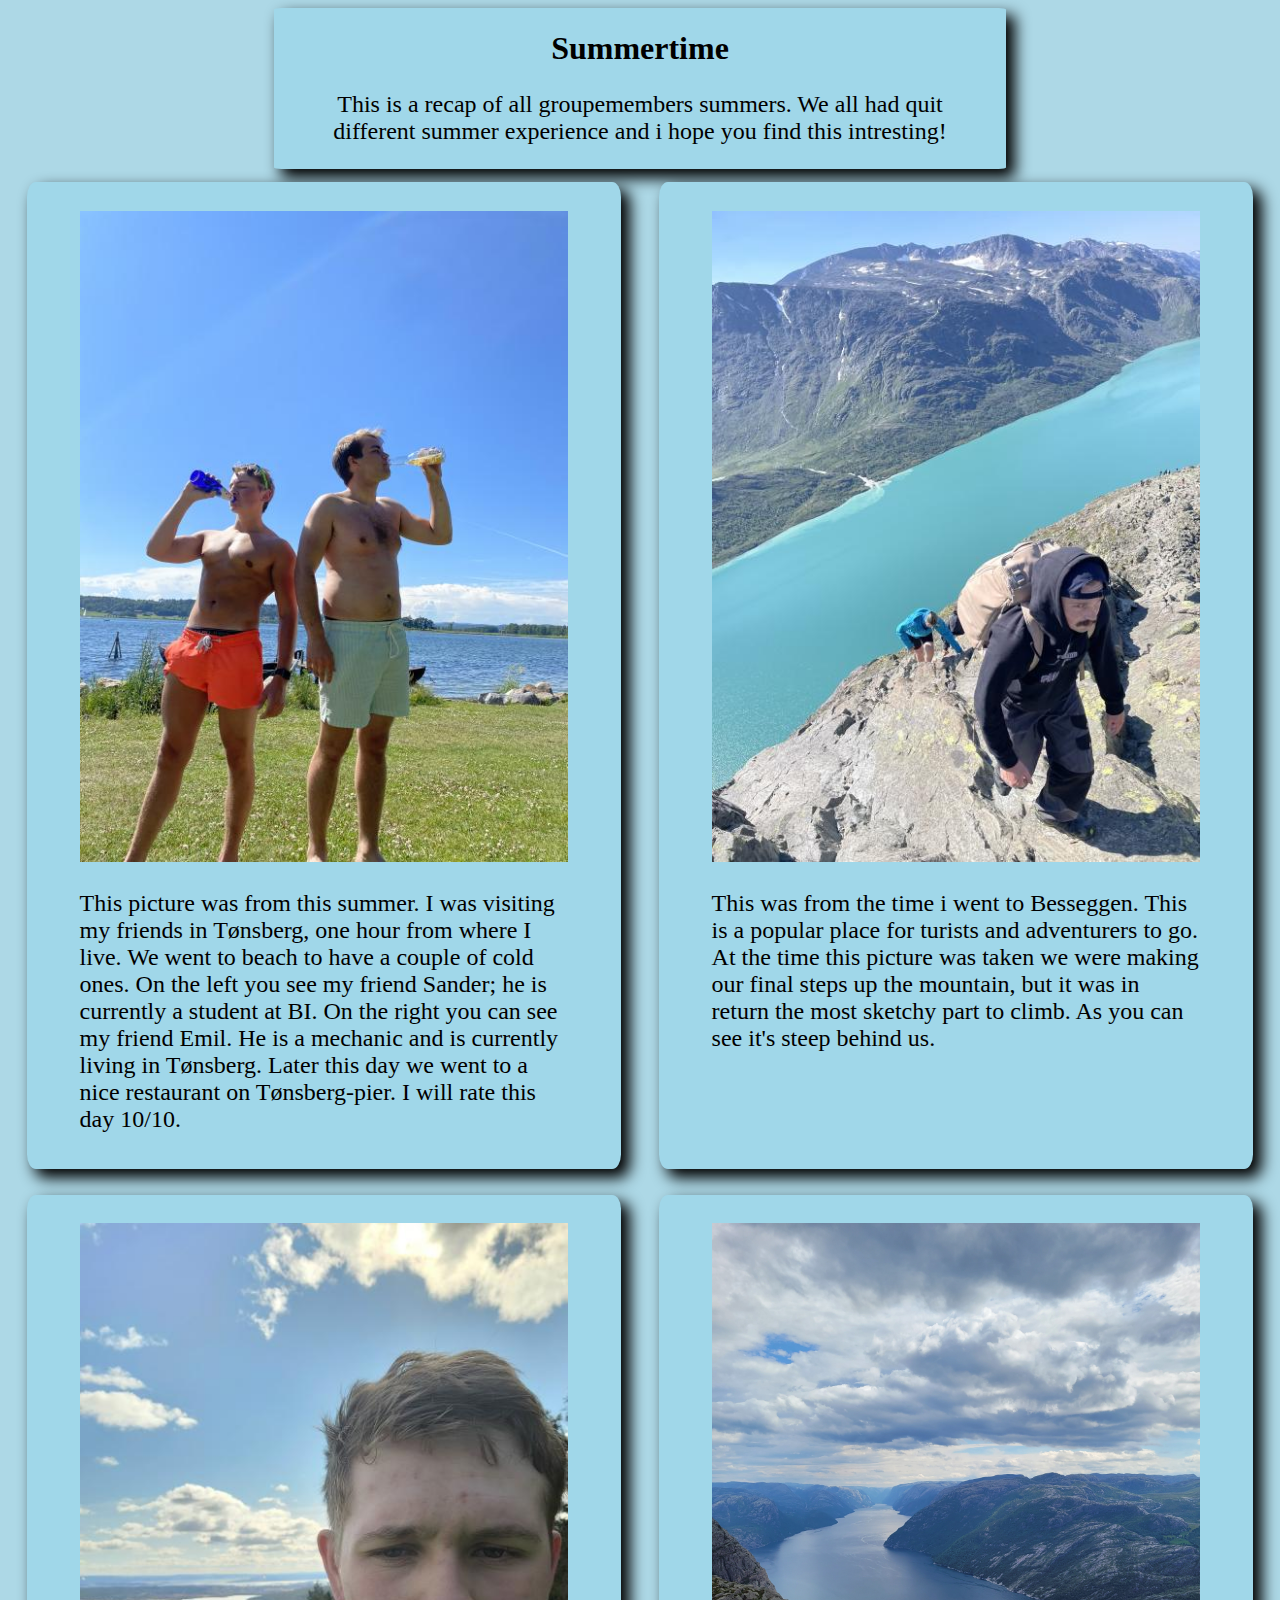
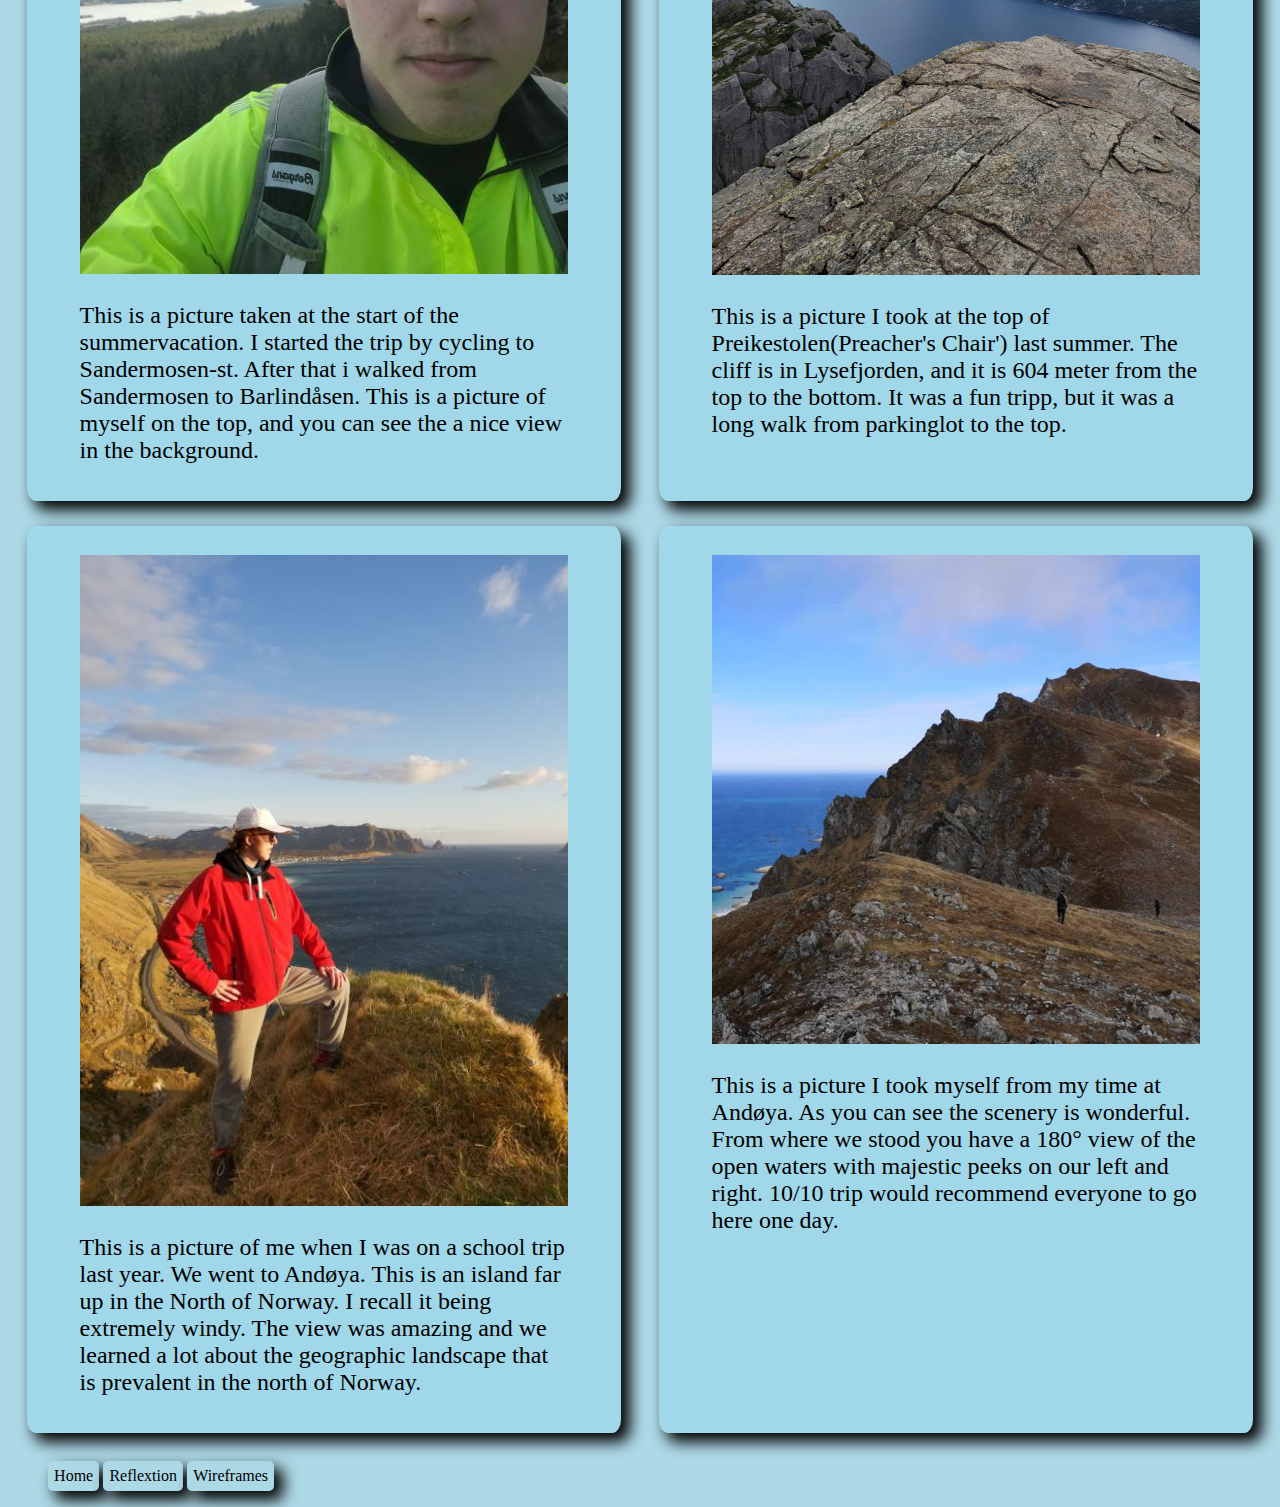
<file: index.html>
<!DOCTYPE html>
<html lang="en">
<head>
    <meta charset="UTF-8">
    <meta http-equiv="X-UA-Compatible" content="IE=edge">
    <meta name="viewport" content="width=device-width, initial-scale=1.0">
    <title>Galleri</title>
    <link rel="stylesheet" media="screen and (min-device-width: 800px)" href="desktop.css"/>
    <link rel="stylesheet" media="screen and (max-device-width: 800px)" href="mobile.css"/>
</head>
<body>

    <div class="summertime">
        <h1>
            Summertime
        </h1>
        <p>
            This is a recap of all groupemembers summers. We all had quit different summer experience and i hope you find this intresting!
        </p>
    </div>
    <div class="Galleri">

        <div class="Galleribilde" id="bilde1">
            <figure>
                <picture>
                    <source media="(min-width:800px)" srcset="./bilder/BilderKosITøns.jpg">
                    <img src="./bilder/bilde2PåStranda.jpg" alt="picture from tøns">
                  </picture>
            <figcaption>
                <p>This picture was from this summer. I was visiting my friends in Tønsberg, one hour from where I live. We went to beach to 
                    have a couple of cold ones. On the left you see my friend Sander; he is currently a student at BI. On the right you can 
                    see my friend Emil. He is a mechanic and is currently living in Tønsberg. Later this day we went to a nice restaurant on 
                    Tønsberg-pier. I will rate this day 10/10.
                </p>
            </figcaption>
        </figure>
        </div>
        <div class="Galleribilde" id="bilde2">
            <figure>

                <picture>
                    <source media="(min-width:800px)" srcset="./bilder/BildePåBesseggen.jpg">
                    <img src="./bilder/bilde2påBesseggen.jpg" alt="Climbing Besseggen">
                </picture>

            <figcaption>
                <p>
                    This was from the time i went to Besseggen. This is a popular place for turists and adventurers to go.
                    At the time this picture was taken we were making our final steps up the mountain, but it was in return the most
                    sketchy part to climb. As you can see it's steep behind us.
                </p>
            </figcaption>
            </figure>
        </div>
        <div class="Galleribilde" id="bilde3">
            <figure>
                <picture>
                    <source media="(min-width:800px)" srcset="./bilder/BildeSivertPåTur.jpg">
                    <img src="./bilder/bilde2SivertPåSykkel.jpg" alt="cycling in Oslo">
                </picture>
            
            <figcaption>
                <p>
                    This is a picture taken at the start of the summervacation. I started the trip by cycling to Sandermosen-st. After that
                    i walked from Sandermosen to Barlindåsen. This is a picture of myself on the top, and you can see the a nice view in the background.
                </p>
            </figcaption>
            </figure>
        </div>
        <div class="Galleribilde" id="bilde4">
            <figure>
                <picture>
                    <source media="(min-width:800px)" srcset="./bilder/preikestolen.jpg">
                    <img src="./bilder/bildefraPreikestole.jpg" alt="preikestolen">
                </picture>
            
            <figcaption>
                <p>
                    This is a picture I took at the top of Preikestolen(Preacher's Chair') last summer. The cliff is in Lysefjorden,
                    and it is 604 meter from the top to the bottom. It was a fun tripp, but it was a long walk from parkinglot to the top.
                </p>
            </figcaption>
            </figure>
        </div>
        <div class="Galleribilde" id="bilde5">
            <figure>
                <picture>
                    <source media="(min-width:800px)" srcset="./bilder/EvenPåFjellet.jpg">
                    <img src="./bilder/Bilde2EvenPoser.jpg" alt="Andøya">
                </picture>
            
            <figcaption>
                <p>
                    This is a picture of me when I was on a school trip last year. We went to Andøya. This is an island far up in the North of Norway. 
                    I recall it being extremely windy. 
                    The view was amazing and we learned a lot about the geographic landscape that is prevalent in the north of Norway.
                </p>
            </figcaption>
            </figure>
        </div>
        <div class="Galleribilde" id="bilde6">
            <figure>
                <picture>
                    <source media="(min-width:800px)" srcset="./bilder/EvenTarBildeAvAndøya.jpg">
                    <img src="./bilder/bilde2EvenLandskap.jpg" alt="Andøya landskap">
                </picture>
            
            <figcaption>
                <p>
                    This is a picture I took myself from my time at Andøya. As you can see the scenery is wonderful. 
                    From where we stood you have a 180° view of the open waters with majestic peeks on our left and right. 
                    10/10 trip would recommend everyone to go here one day.
                </p>
            </figcaption>
            </figure>
        </div>

    </div>

    <footer>
        <ul class="buttons">
                    <li><a class="button" href="index.html">Home</a></li>
                    <li><a class="button" href="reflextion.html">Reflextion</a></li>
                    <li><a class="button" href="wireframes.html">Wireframes</a></li>
        </ul>
    </footer>
</body>
</html>
</file>
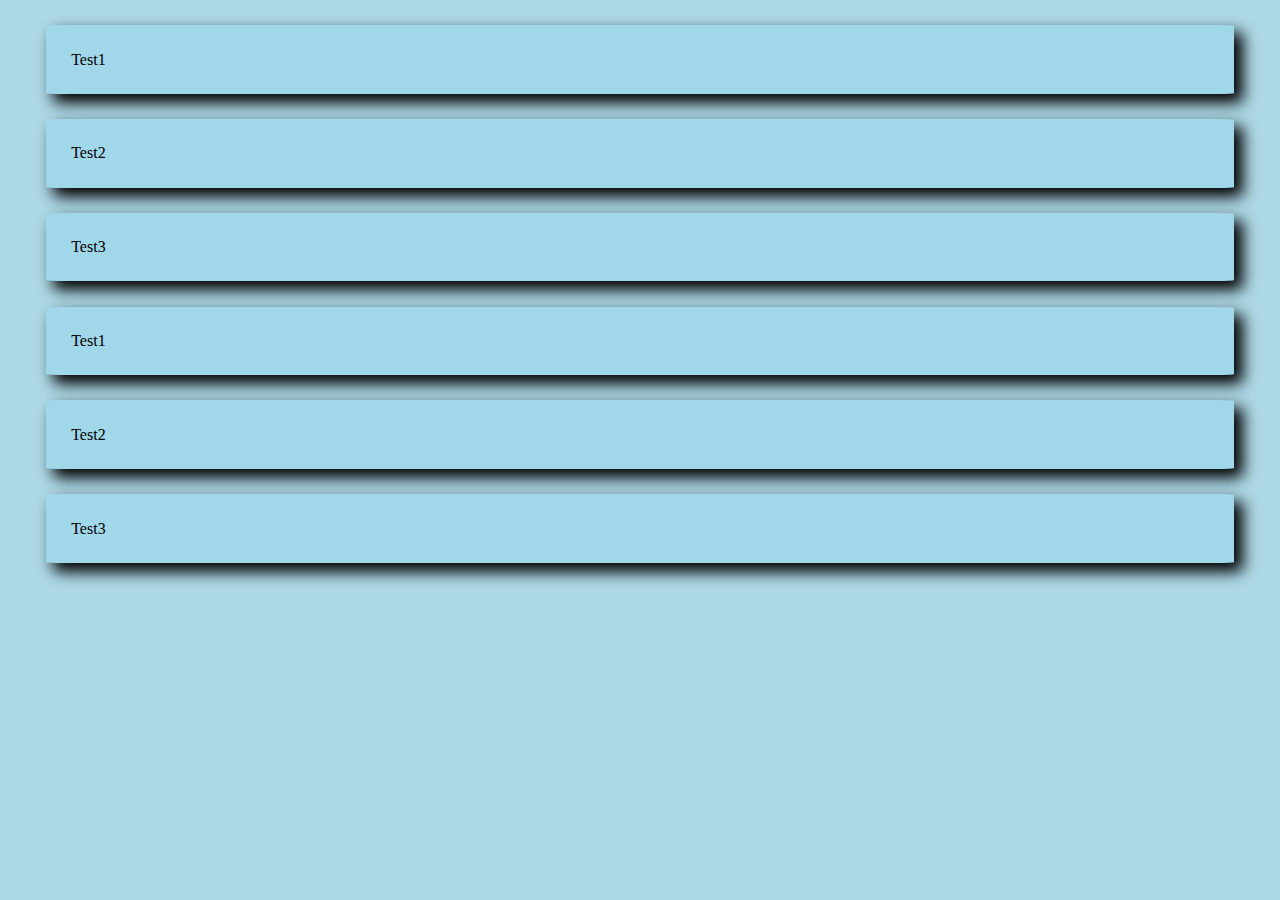
<file: galleri.html>
<!DOCTYPE html>
<html lang="en">
<head>
    <meta charset="UTF-8">
    <meta http-equiv="X-UA-Compatible" content="IE=edge">
    <meta name="viewport" content="width=device-width, initial-scale=1.0">
    <title>Galleri</title>
    <link rel="stylesheet" href="desktop.css">
</head>
<body>
    <main>

        <div class="Galleribilde" id="bilde1">Test1</div>
        <div class="Galleribilde" id="bilde2">Test2</div>
        <div class="Galleribilde" id="bilde3">Test3</div>
        <div class="Galleribilde" id="bilde4">Test1</div>
        <div class="Galleribilde" id="bilde5">Test2</div>
        <div class="Galleribilde" id="bilde6">Test3</div>

    </main>
</body>
</html>
</file>
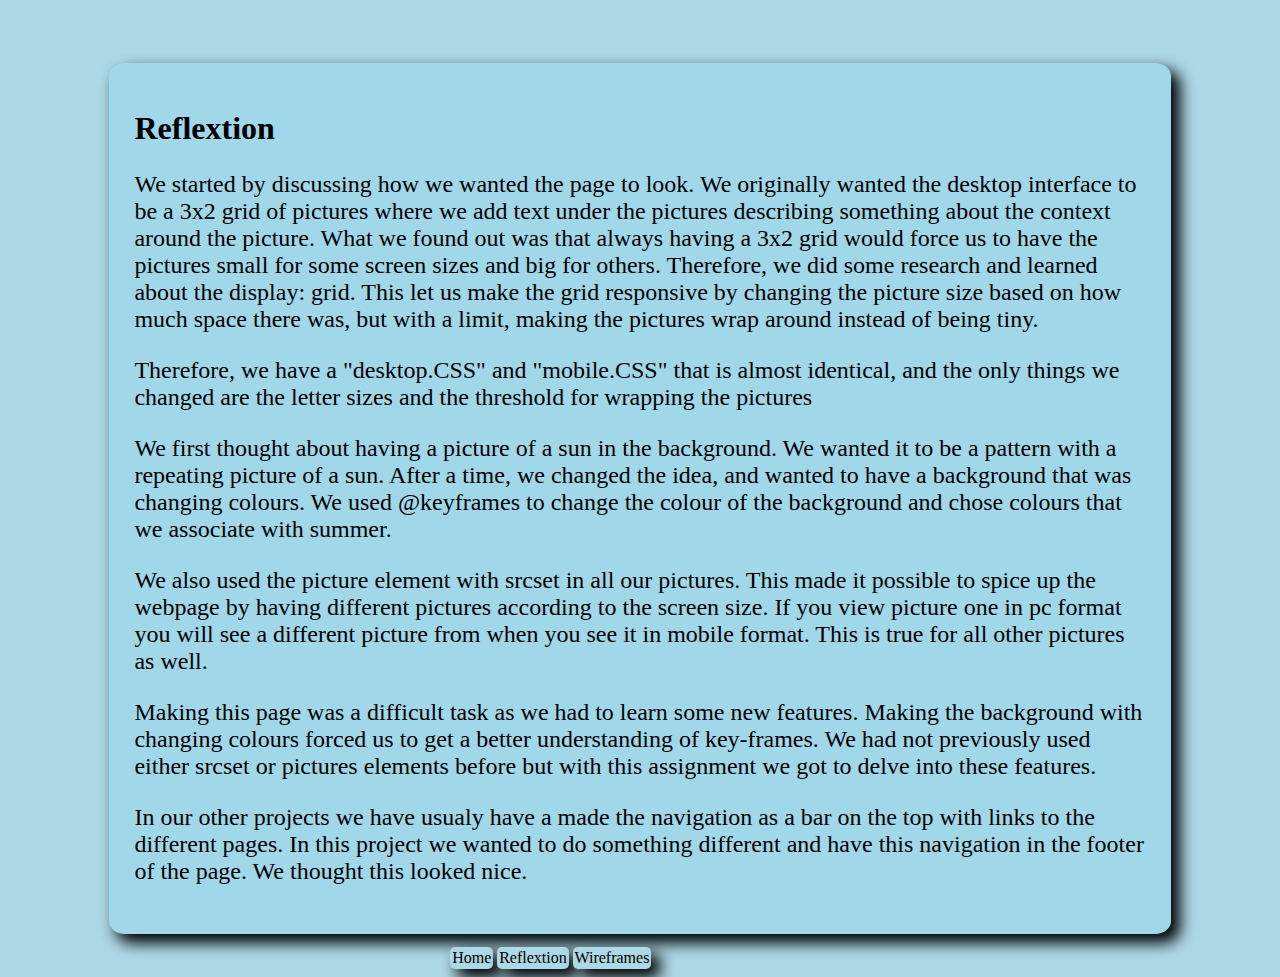
<file: reflextion.html>
<!DOCTYPE html>
<html lang="en">
<head>
    <meta charset="UTF-8">
    <meta http-equiv="X-UA-Compatible" content="IE=edge">
    <meta name="viewport" content="width=device-width, initial-scale=1.0">
    <title>Document</title>
    <link rel="stylesheet" media="screen and (min-device-width: 800px)" href="desktop.css"/>
    <link rel="stylesheet" media="screen and (max-device-width: 800px)" href="mobile.css"/>
</head>
<body>
    
    <div class="relfextion-text">
        <h1>Reflextion</h1>

        <p>
            We started by discussing how we wanted the page to look. We originally wanted the desktop interface to be a 
            3x2 grid of pictures where we add text under the pictures describing something about the context around the 
            picture. What we found out was that always having a 3x2 grid would force us to have the pictures small for 
            some screen sizes and big for others. Therefore, we did some research and learned about the display: grid. 
            This let us make the grid responsive by changing the picture size based on how much space there was, but with 
            a limit, making the pictures wrap around instead of being tiny. 
        </p>

        <p>
            Therefore, we have a "desktop.CSS" and "mobile.CSS" that is almost identical, and the only things we changed are 
            the letter sizes and the threshold for wrapping the pictures 
        </p>

        <p>
            We first thought about having a picture of a sun in the background. We wanted it to be a pattern with a 
            repeating picture of a sun. After a time, we changed the idea, and wanted to have a background that was changing 
            colours. We used @keyframes to change the colour of the background and chose colours that we associate with summer. 
        </p>

        <p>
            We also used the picture element with srcset in all our pictures. This made it possible to spice up the webpage 
            by having different pictures according to the screen size. If you view picture one in pc format you will see a 
            different picture from when you see it in mobile format. This is true for all other pictures as well. 
        </p>

        <p>
            Making this page was a difficult task as we had to learn some new features. Making the background with changing 
            colours forced us to get a better understanding of key-frames. We had not previously used either srcset or pictures 
            elements before but with this assignment we got to delve into these features. 
        </p>
    
        <p>
            In our other projects we have usualy have a made the navigation as a bar on the top with links to the different pages.
            In this project we wanted to do something different and have this navigation in the footer of the page. We thought this
            looked nice.
        </p>
    </div>
    <footer>
        <nav class="footer">
                    <a class="button" href="index.html">Home</a>
                    <a class="button" href="reflextion.html">Reflextion</a>
                    <a class="button" href="wireframes.html">Wireframes</a>
        </nav>
    </footer>
</body>
</html>
</file>
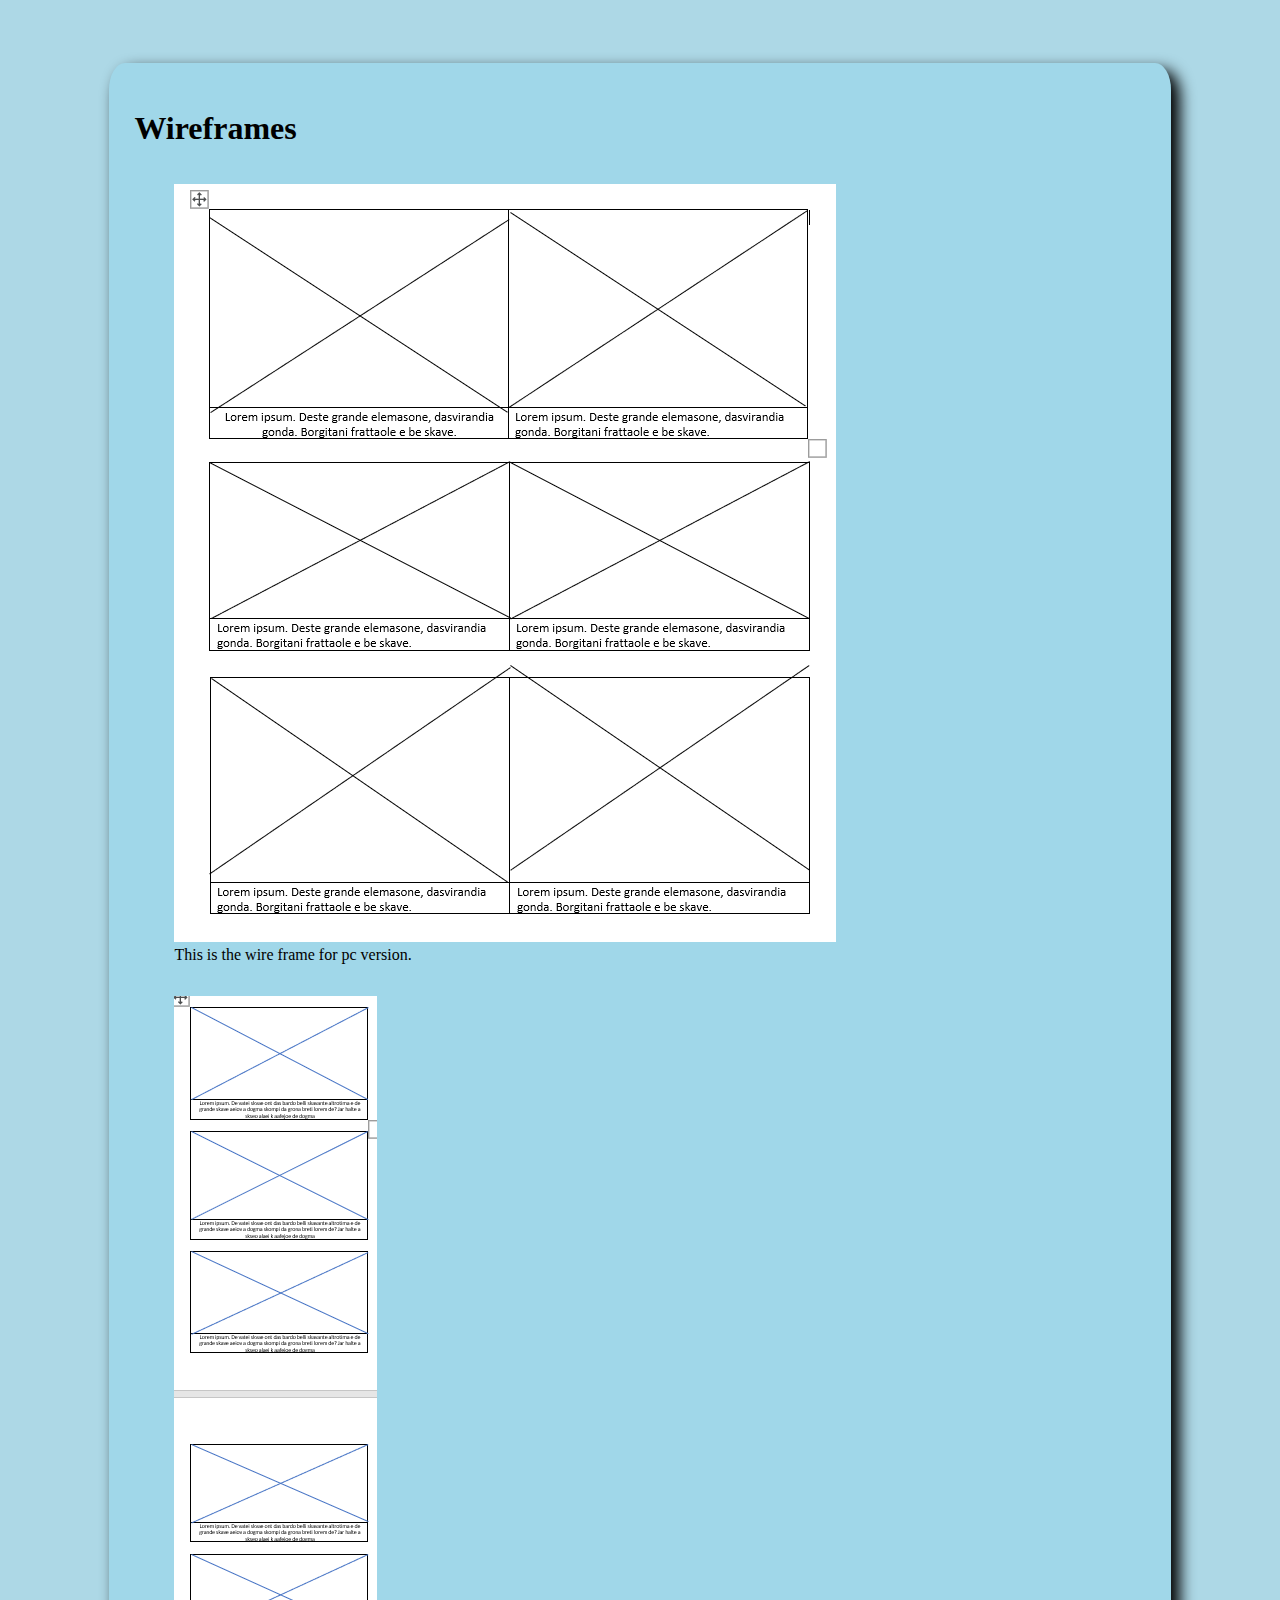
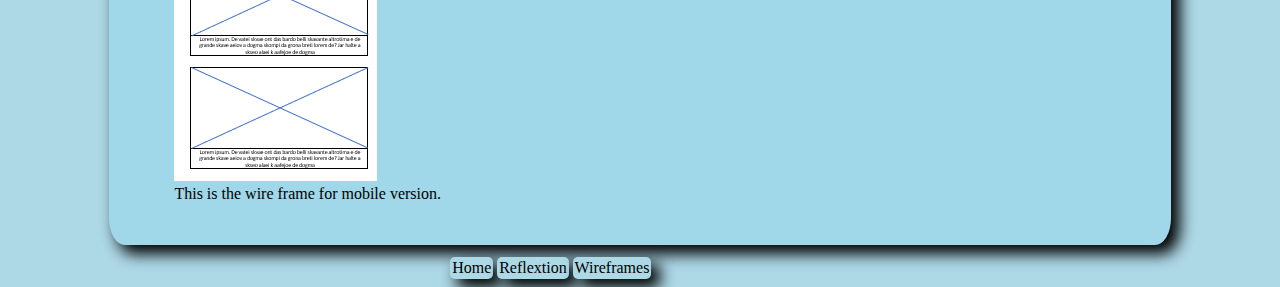
<file: wireframes.html>
<!DOCTYPE html>
<html lang="en">
<head>
    <meta charset="UTF-8">
    <meta http-equiv="X-UA-Compatible" content="IE=edge">
    <meta name="viewport" content="width=device-width, initial-scale=1.0">
    <title>Document</title>
    <link rel="stylesheet" media="screen and (min-device-width: 800px)" href="desktop.css"/>
    <link rel="stylesheet" media="screen and (max-device-width: 800px)" href="mobile.css"/>
</head>
<body>
    
<div class="card-wire">
    <h1>Wireframes</h1>
    <figure class="MakeInline">
    <img src="./bilder/Oblig2WireframePc.png" alt="Wire frame in Pc format">
        <figcaption>
            This is the wire frame for pc version.
        </figcaption>
    </figure>


    <figure class="MakeInline">
    <img src="./bilder/Oblig2WireframeMobil.png" alt="Wire frame for mobile format">
        <figcaption>
            This is the wire frame for mobile version.
        </figcaption>
    </figure>
</div>

    <footer>
        <nav class="footer">
                    <a class="button" href="index.html">Home</a>
                    <a class="button" href="reflextion.html">Reflextion</a>
                    <a class="button" href="wireframes.html">Wireframes</a>
        </nav>
    </footer>

</body>
</html>
</file>
<file: desktop.css>
body{
    background-color: white;
    background-color: lightblue;
    animation: colorchange 60s infinite;
}
.Galleri{
    display: grid;
    grid-gap: 0px;
    grid-template-columns: repeat(auto-fill, minmax(500px,1fr));
    grid-auto-rows: 250px,150px;
    grid-auto-flow: dense;
    
}
.Galleribilde > figure > picture > img{
    width: 100%;
    
}

.Galleribilde {
  margin: auto;
    margin-top: 2%;
    margin-bottom: 2%;
    width: 90%;
    min-height: 50%;
    padding: 2%;
    background-color: rgb(160, 215, 233);
    border-radius: 1.5%;
    box-shadow: 8px 8px 15px 1px black;
}

p {
    font-size: x-large;
}

h1{
  font-size: xx-large;
}

.summertime {
    text-align: center;
    width: 50%;
    margin: auto;
    background-color: rgb(160, 215, 233);
    border-radius: 1%;
    box-shadow: 8px 8px 15px 1px black;
    padding: 0.5px 50px 0.5px 50px
}

.relfextion-text {
  width: 80%;
  margin: auto;
  margin-top: 5%;
  margin-bottom: 1%;
  min-height: 50%;
  padding: 2%;
  background-color: rgb(160, 215, 233);
  border-radius: 1.5%;
  box-shadow: 8px 8px 15px 1px black;
}

  .MakeInline {
    display: inline-block;
  }

  .card-wire {
    width: 80%;
    margin: auto;
    margin-top: 5%;
    margin-bottom: 1%;
    min-height: 50%;
    padding: 2%;
    background-color: rgb(160, 215, 233);
    border-radius: 1.5%;
    box-shadow: 8px 8px 15px 1px black;
  }

.footer {
  display: block;
}

@keyframes colorchange {
    0% {
      background: lightblue;
    }
    20% {
      background: yellow;
    }
    40% {
      background: orangered;
    }
    60% {
      background: red;
    }
    80% {
      background: white;
    }
    100% {
      background: lightblue;
    }
}




li {
  display: inline;
}

.buttons {
  list-style-type:none;
  
}
.button {
  background-color: lightblue;
  border-radius: 5px;
  border: none;
  color: black;
  padding: 0.5%;
  text-decoration: none;
  display: inline-block;
  
  box-shadow: 8px 8px 15px 1px black;
  
}

nav.footer{
  width: 30%;
  margin: auto;
}
</file>
<file: mobile.css>
body{
    background-color: white;
    background-color: lightblue;
    animation: colorchange 10s infinite;
}
.Galleri{
    display: grid;
    grid-gap: 0px;
    grid-template-columns: repeat(auto-fill, minmax(250px,1fr));
    grid-auto-rows: 250px,150px;
    grid-auto-flow: dense;
    
}
.Galleribilde > figure > picture > img{
    width: 100%;
}

.Galleribilde {
    margin: auto;
      margin-top: 2%;
      margin-bottom: 2%;
      width: 90%;
      min-height: 50%;
      padding: 2%;
      background-color: rgb(160, 215, 233);
      border-radius: 1.5%;
      box-shadow: 8px 8px 15px 1px black;
  }


p {
    font-size: xx-small;
}

h1{
    font-size: large;
}

.summertime {
    text-align: center;
    width: 50%;
    margin: auto;
    background-color: rgb(160, 215, 233);
    border-radius: 1%;
    box-shadow: 8px 8px 15px 1px black;
    padding: 0.5px 50px 0.5px 50px
}

.MakeInline{
  display: inline-block;
}

@keyframes colorchange {
    0% {
      background: lightblue;
    }
    20% {
      background: yellow;
    }
    40% {
      background: orangered;
    }
    60% {
      background: red;
    }
    80% {
      background: white;
    }
    100% {
      background: lightblue;
    }
  }

  li {
    display: inline;
  }
  
  .buttons {
    list-style-type:none;
    
  }
  .button {
    background-color: lightblue;
    border-radius: 5px;
    border: none;
    color: black;
    padding: 0.5%;
    text-decoration: none;
    display: inline-block;
    
    box-shadow: 8px 8px 15px 1px black;
    
  }

  .relfextion-text {
    width: 80%;
    margin: auto;
    margin-top: 5%;
    margin-bottom: 1%;
    min-height: 50%;
    padding: 2%;
    background-color: rgb(160, 215, 233);
    border-radius: 1.5%;
    box-shadow: 8px 8px 15px 1px black;
  }

  .card-wire {
    width: 100%;
    margin: auto;
    margin-top: 5%;
    margin-bottom: 1%;
    min-height: 50%;
    padding: 2%;
    background-color: rgb(160, 215, 233);
    border-radius: 1.5%;
    box-shadow: 8px 8px 15px 1px black;
  }
</file>
